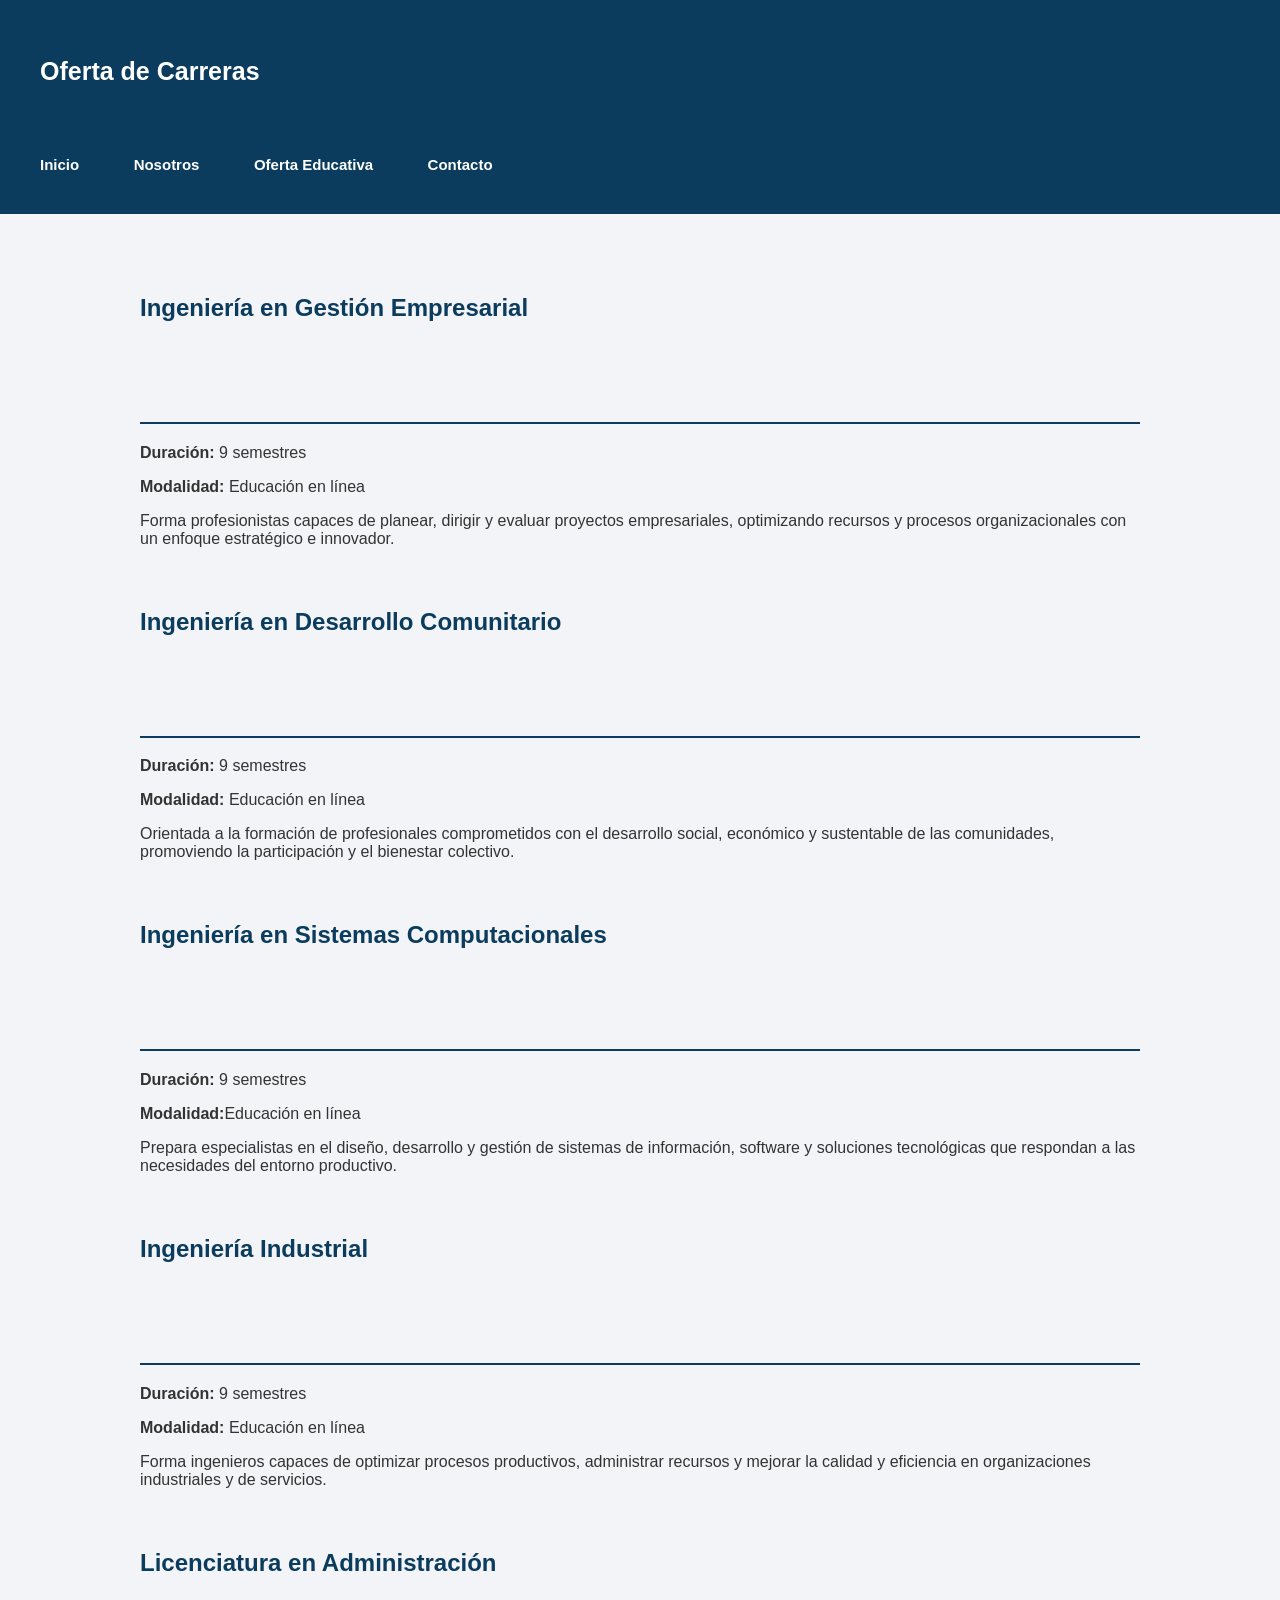
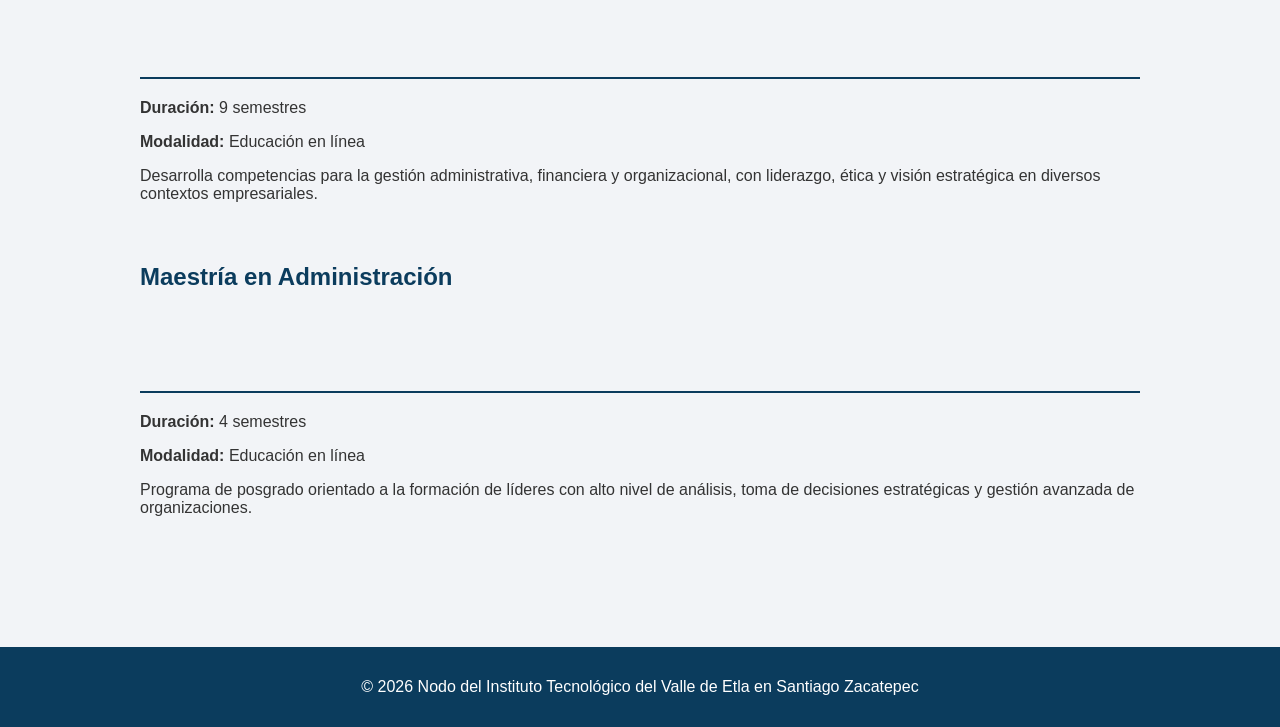
<file: carreras.html>
<!DOCTYPE html>
<html lang="es">
<head>
  <meta charset="UTF-8">
  <title>Carreras</title>
  <link rel="stylesheet" href="css/estilos.css">
</head>
<body>

<header>
  <h1>Oferta de Carreras</h1>

  <!-- MENÚ DE NAVEGACIÓN -->
  <nav>
    <a href="index.html">Inicio</a>
    <a href="nosotros.html">Nosotros</a>

    <div class="dropdown">
      <a href="oferta.html" class="dropbtn">Oferta Educativa</a>
      <div class="dropdown-content">
        <a href="carreras.html">Carreras</a>
        <a href="cursos.html">Cursos</a>
      </div>
    </div>

    <a href="contacto.html">Contacto</a>
  </nav>
</header>


<main class="carreras">

  <section>
    <h2>Ingeniería en Gestión Empresarial</h2>
    <p><strong>Duración:</strong> 9 semestres</p>
    <p><strong>Modalidad:</strong> Educación en línea</p>
    <p class="justificado">
      Forma profesionistas capaces de planear, dirigir y evaluar
      proyectos empresariales, optimizando recursos y procesos
      organizacionales con un enfoque estratégico e innovador.
    </p>
  </section>

  <section>
    <h2>Ingeniería en Desarrollo Comunitario</h2>
    <p><strong>Duración:</strong> 9 semestres</p>
    <p><strong>Modalidad:</strong> Educación en línea</p>
    <p class="justificado">
      Orientada a la formación de profesionales comprometidos con
      el desarrollo social, económico y sustentable de las comunidades,
      promoviendo la participación y el bienestar colectivo.
    </p>
  </section>

  <section>
    <h2>Ingeniería en Sistemas Computacionales</h2>
    <p><strong>Duración:</strong> 9 semestres</p>
    <p><strong>Modalidad:</strong>Educación en línea</p>
    <p class="justificado">
      Prepara especialistas en el diseño, desarrollo y gestión de
      sistemas de información, software y soluciones tecnológicas
      que respondan a las necesidades del entorno productivo.
    </p>
  </section>

  <section>
    <h2>Ingeniería Industrial</h2>
    <p><strong>Duración:</strong> 9 semestres</p>
    <p><strong>Modalidad:</strong> Educación en línea</p>
    <p class="justificado">
      Forma ingenieros capaces de optimizar procesos productivos,
      administrar recursos y mejorar la calidad y eficiencia en
      organizaciones industriales y de servicios.
    </p>
  </section>

  <section>
    <h2>Licenciatura en Administración</h2>
    <p><strong>Duración:</strong> 9 semestres</p>
    <p><strong>Modalidad:</strong> Educación en línea</p>
    <p class="justificado">
      Desarrolla competencias para la gestión administrativa,
      financiera y organizacional, con liderazgo, ética y visión
      estratégica en diversos contextos empresariales.
    </p>
  </section>

  <section>
    <h2>Maestría en Administración</h2>
    <p><strong>Duración:</strong> 4 semestres</p>
    <p><strong>Modalidad:</strong> Educación en línea</p>
    <p class="justificado">
      Programa de posgrado orientado a la formación de líderes
      con alto nivel de análisis, toma de decisiones estratégicas
      y gestión avanzada de organizaciones.
    </p>
  </section>

</main>

<footer>
  <p>© 2026 Nodo del Instituto Tecnológico del Valle de Etla en Santiago Zacatepec</p>
</footer>
</file>
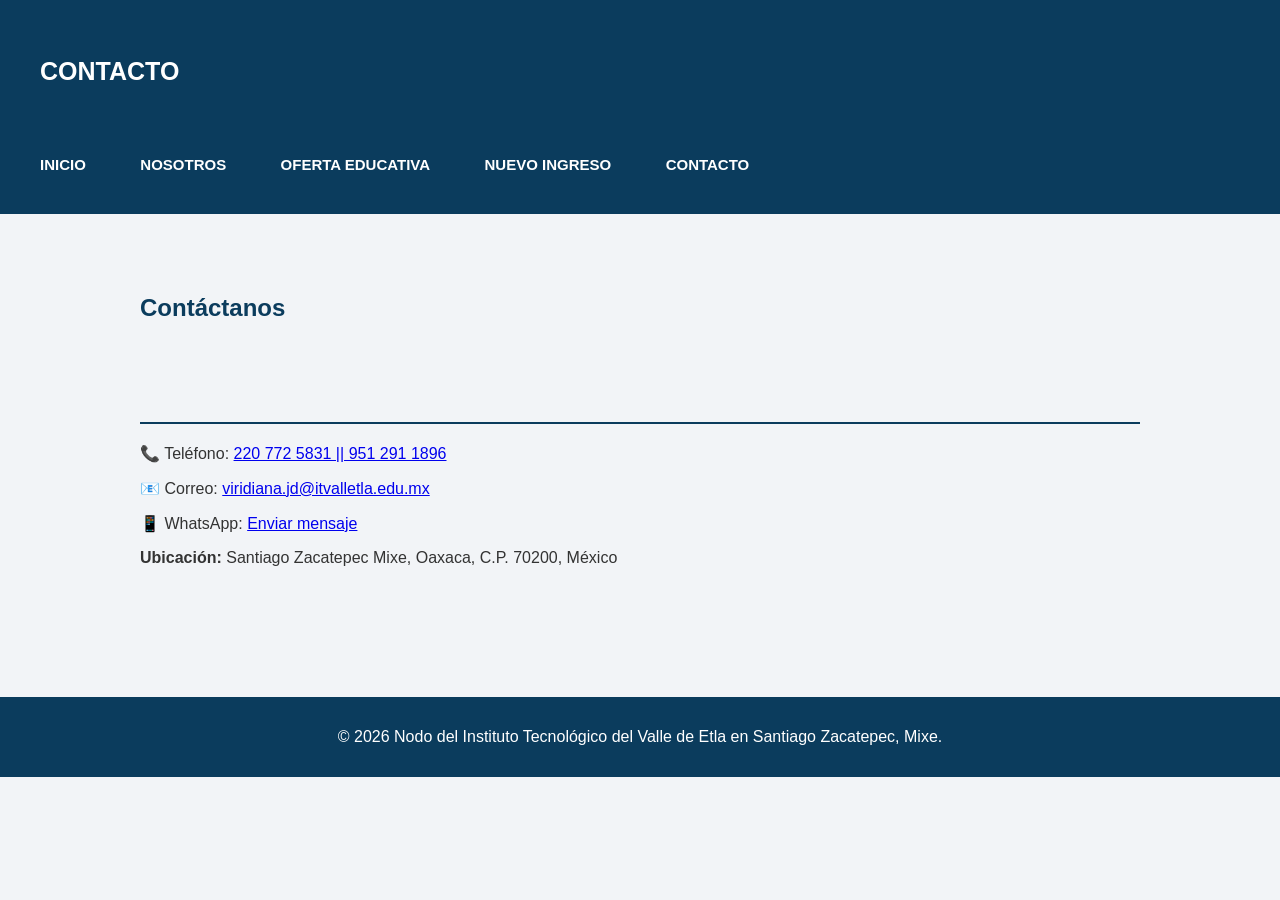
<file: contacto.html>
<!DOCTYPE html>
<html lang="es">
<head>
  <meta charset="UTF-8">
  <title>Contacto</title>
  <link rel="stylesheet" href="css/estilos.css">
</head>
<body>

<header>
  <h1>CONTACTO</h1>

<nav>
  <a href="index.html">INICIO</a>
  <a href="nosotros.html">NOSOTROS</a>

  <div class="dropdown">
    <a href="oferta.html" class="dropbtn">OFERTA EDUCATIVA</a>
    <div class="dropdown-content">
      <a href="sistemas.html">INGENIERIA EN SISTEMAS COMPUTACIONALES</a>
      <a href="industrial.html">INGENIERIA INDUSTRIAL</a>
      <a href="gestion.html">INGENIERIA EN GESTION EMPRESARIAL</a>
      <a href="descomunitario.html">INGENIERIA EN DESARROLLO COMUNITARIO</a>
      <a href="licadmin.html">LICENCIATURA EN ADMINISTRACION</a>
      <a href="maestriaadmin.html">MAESTRIA EN ADMINISTRACION</a>
      <a href="cursos.html">CURSOS</a>
    </div>
  </div>

  <a href="NuevoIngreso.html">NUEVO INGRESO</a>
  <a href="contacto.html">CONTACTO</a>
</nav>

</header>

<main>

<section id="contacto">
  <h2>Contáctanos</h2>

  <p>📞 Teléfono: <a href="tel:220 772 5831 || 951 291 1896 ">220 772 5831 || 951 291 1896</a></p>

  <p>📧 Correo: 
    <a href="mailto:viridiana.jd@itvalletla.edu.mx">
      viridiana.jd@itvalletla.edu.mx
    </a>
  </p>

  <p>📱 WhatsApp: 
    <a href="https://wa.me/2207725831" target="_blank">
      Enviar mensaje
    </a>
  </p>

    <p><strong>Ubicación:</strong> Santiago Zacatepec Mixe, Oaxaca, C.P. 70200, México</p>
</section>


</main>

<footer>
  <p>© 2026 Nodo del Instituto Tecnológico del Valle de Etla en Santiago Zacatepec, Mixe.</p>
</footer>

</body>
</html>
</file>
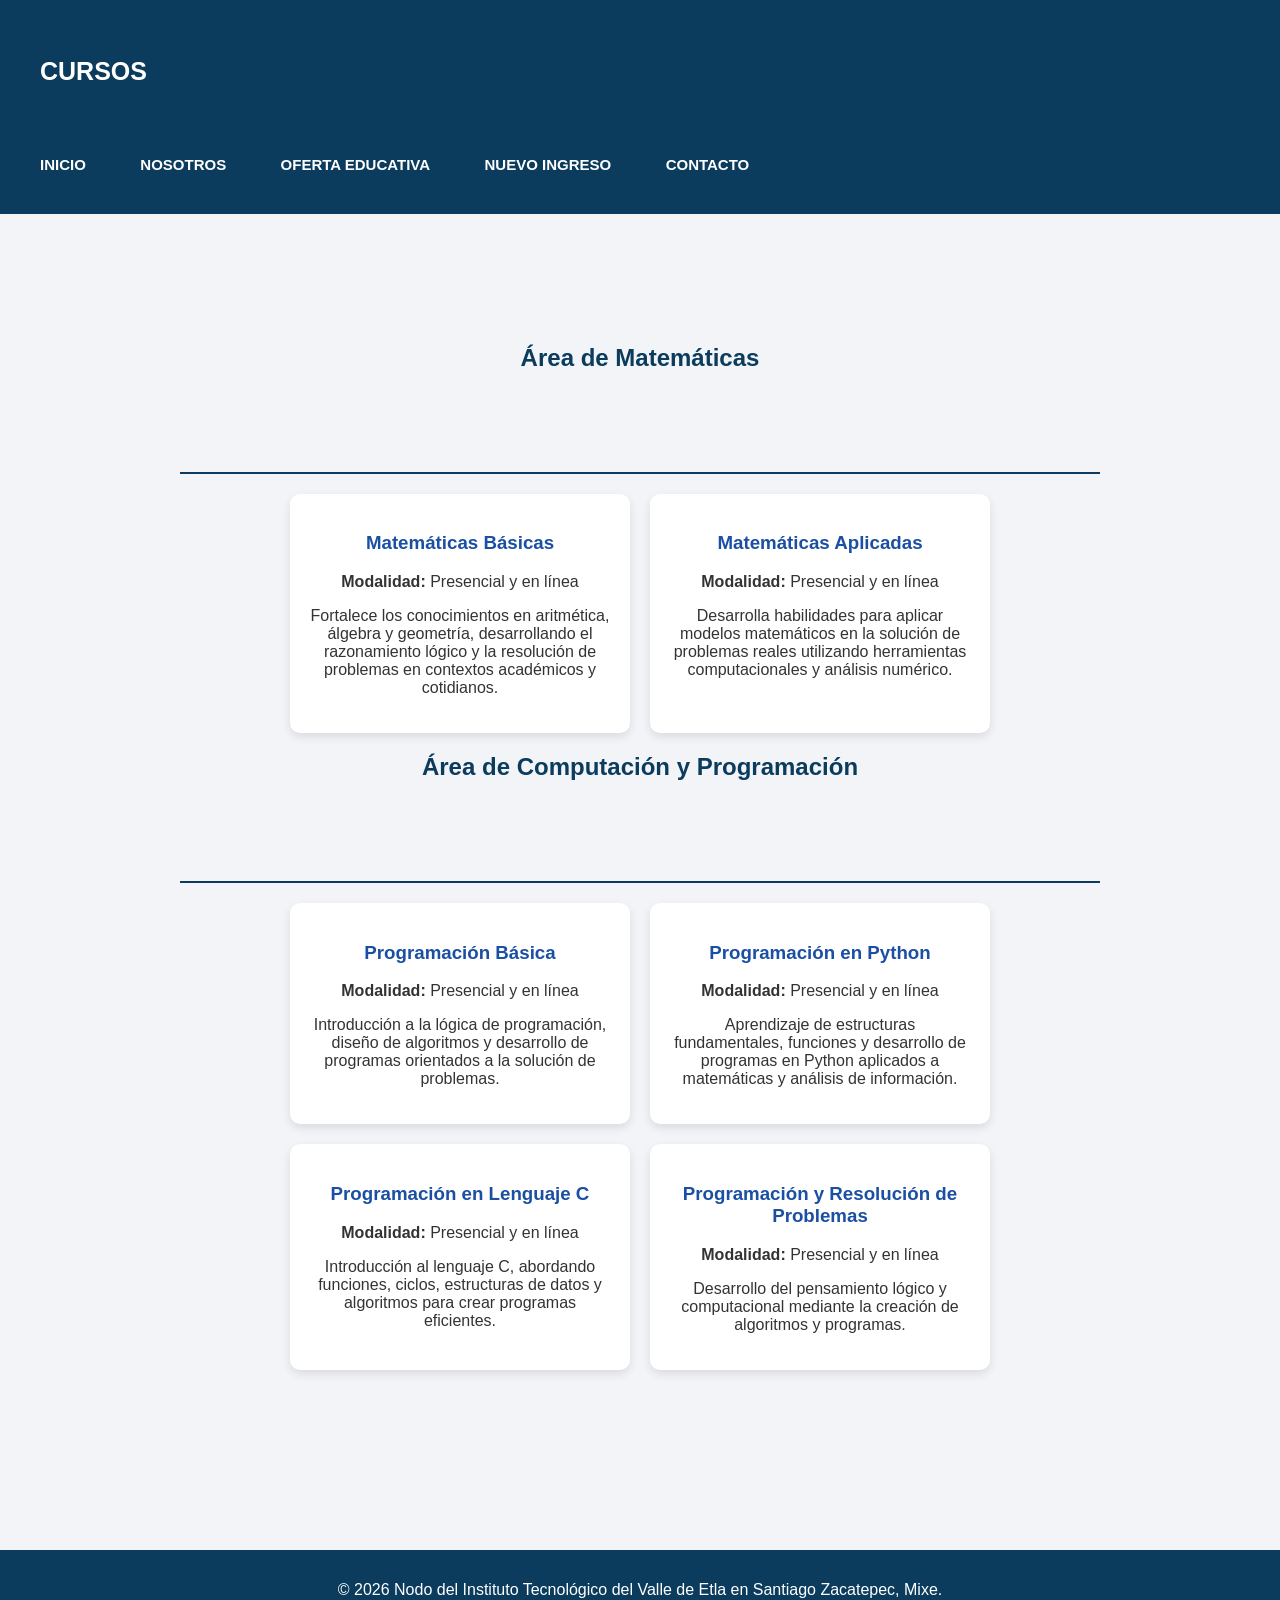
<file: cursos.html>
<!DOCTYPE html>
<html lang="es">
<head>
  <meta charset="UTF-8">
  <title>Cursos</title>
  <link rel="stylesheet" href="css/estilos.css">
</head>
<body>

<header>
 <p>
  <h1>CURSOS</h1>
  </p>
  <nav>
  <a href="index.html">INICIO</a>
  <a href="nosotros.html">NOSOTROS</a>

  <div class="dropdown">
    <a href="oferta.html" class="dropbtn">OFERTA EDUCATIVA</a>
    <div class="dropdown-content">
      <a href="sistemas.html">INGENIERIA EN SISTEMAS COMPUTACIONALES</a>
      <a href="industrial.html">INGENIERIA INDUSTRIAL</a>
      <a href="gestion.html">INGENIERIA EN GESTION EMPRESARIAL</a>
      <a href="descomunitario.html">INGENIERIA EN DESARROLLO COMUNITARIO</a>
      <a href="licadmin.html">LICENCIATURA EN ADMINISTRACION</a>
      <a href="maestriaadmin.html">MAESTRIA EN ADMINISTRACION</a>
      <a href="cursos.html">CURSOS</a>
    </div>
  </div>

  <a href="NuevoIngreso.html">NUEVO INGRESO</a>
  <a href="contacto.html">CONTACTO</a>
  </nav>
</header>

<main class="cursos">

<section class="cursos">

<h2>Área de Matemáticas</h2>

<div class="contenedor-cursos">

<div class="curso">
<h3>Matemáticas Básicas</h3>
<p><strong>Modalidad:</strong> Presencial y en línea</p>
<p>Fortalece los conocimientos en aritmética, álgebra y geometría, desarrollando el razonamiento lógico y la resolución de problemas en contextos académicos y cotidianos.</p>
</div>

<div class="curso">
<h3>Matemáticas Aplicadas</h3>
<p><strong>Modalidad:</strong> Presencial y en línea</p>
<p>Desarrolla habilidades para aplicar modelos matemáticos en la solución de problemas reales utilizando herramientas computacionales y análisis numérico.</p>
</div>

</div>


<h2>Área de Computación y Programación</h2>

<div class="contenedor-cursos">

<div class="curso">
<h3>Programación Básica</h3>
<p><strong>Modalidad:</strong> Presencial y en línea</p>
<p>Introducción a la lógica de programación, diseño de algoritmos y desarrollo de programas orientados a la solución de problemas.</p>
</div>

<div class="curso">
<h3>Programación en Python</h3>
<p><strong>Modalidad:</strong> Presencial y en línea</p>
<p>Aprendizaje de estructuras fundamentales, funciones y desarrollo de programas en Python aplicados a matemáticas y análisis de información.</p>
</div>

<div class="curso">
<h3>Programación en Lenguaje C</h3>
<p><strong>Modalidad:</strong> Presencial y en línea</p>
<p>Introducción al lenguaje C, abordando funciones, ciclos, estructuras de datos y algoritmos para crear programas eficientes.</p>
</div>

<div class="curso">
<h3>Programación y Resolución de Problemas</h3>
<p><strong>Modalidad:</strong> Presencial y en línea</p>
<p>Desarrollo del pensamiento lógico y computacional mediante la creación de algoritmos y programas.</p>
</div>

</div>

</section>

</main>

<footer>
  <p>© 2026 Nodo del Instituto Tecnológico del Valle de Etla en Santiago Zacatepec, Mixe.</p>
</footer>

</body>
</html>
</file>
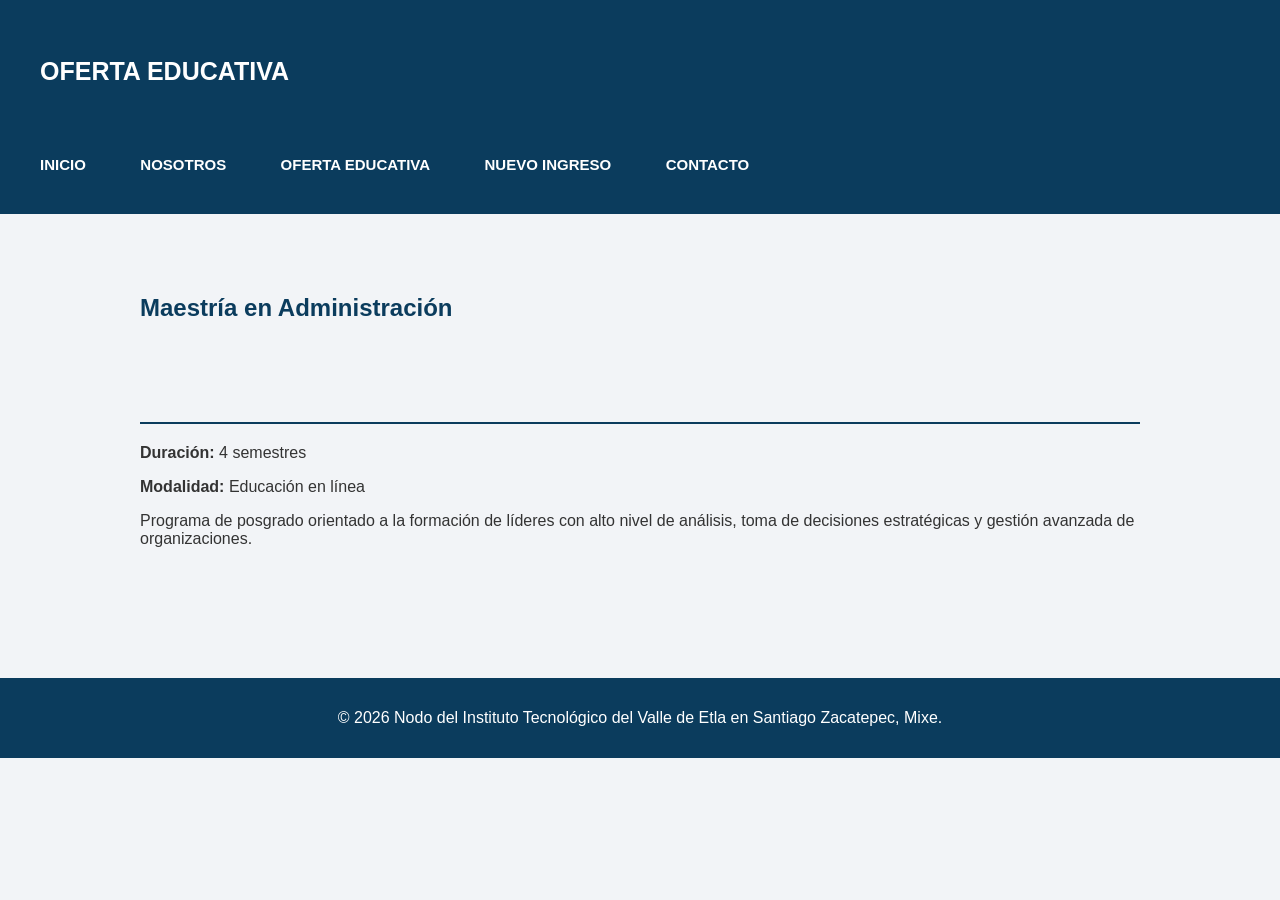
<file: maestriaadmin.html>
<!DOCTYPE html>
<html lang="es">
<head>
  <meta charset="UTF-8">
  <title>Cursos</title>
  <link rel="stylesheet" href="css/estilos.css">
</head>
<body>

<header>
 <p>
  <h1>OFERTA EDUCATIVA</h1>
  </p>
  <!-- MENÚ DE NAVEGACIÓN -->
  <nav>
  <a href="index.html">INICIO</a>
  <a href="nosotros.html">NOSOTROS</a>

  <div class="dropdown">
    <a href="oferta.html" class="dropbtn">OFERTA EDUCATIVA</a>
    <div class="dropdown-content">
      <a href="sistemas.html">INGENIERIA EN SISTEMAS COMPUTACIONALES</a>
      <a href="industrial.html">INGENIERIA INDUSTRIAL</a>
      <a href="gestion.html">INGENIERIA EN GESTION EMPRESARIAL</a>
      <a href="descomunitario.html">INGENIERIA EN DESARROLLO COMUNITARIO</a>
      <a href="licadmin.html">LICENCIATURA EN ADMINISTRACION</a>
      <a href="maestriaadmin.html">MAESTRIA EN ADMINISTRACION</a>
      <a href="cursos.html">CURSOS</a>
    </div>
  </div>


  <a href="NuevoIngreso.html">NUEVO INGRESO</a>
  <a href="contacto.html">CONTACTO</a>
  </nav>
</header>

<main class="Maestría en Administración">

  <section>
    <h2>Maestría en Administración</h2>
    <p><strong>Duración:</strong> 4 semestres</p>
    <p><strong>Modalidad:</strong> Educación en línea</p>
    <p class="justificado">
      Programa de posgrado orientado a la formación de líderes
      con alto nivel de análisis, toma de decisiones estratégicas
      y gestión avanzada de organizaciones.
    </p>
  </section>

</main>

<footer>
  <p>© 2026 Nodo del Instituto Tecnológico del Valle de Etla en Santiago Zacatepec, Mixe.</p>
</footer>

</body>
</html>
</file>
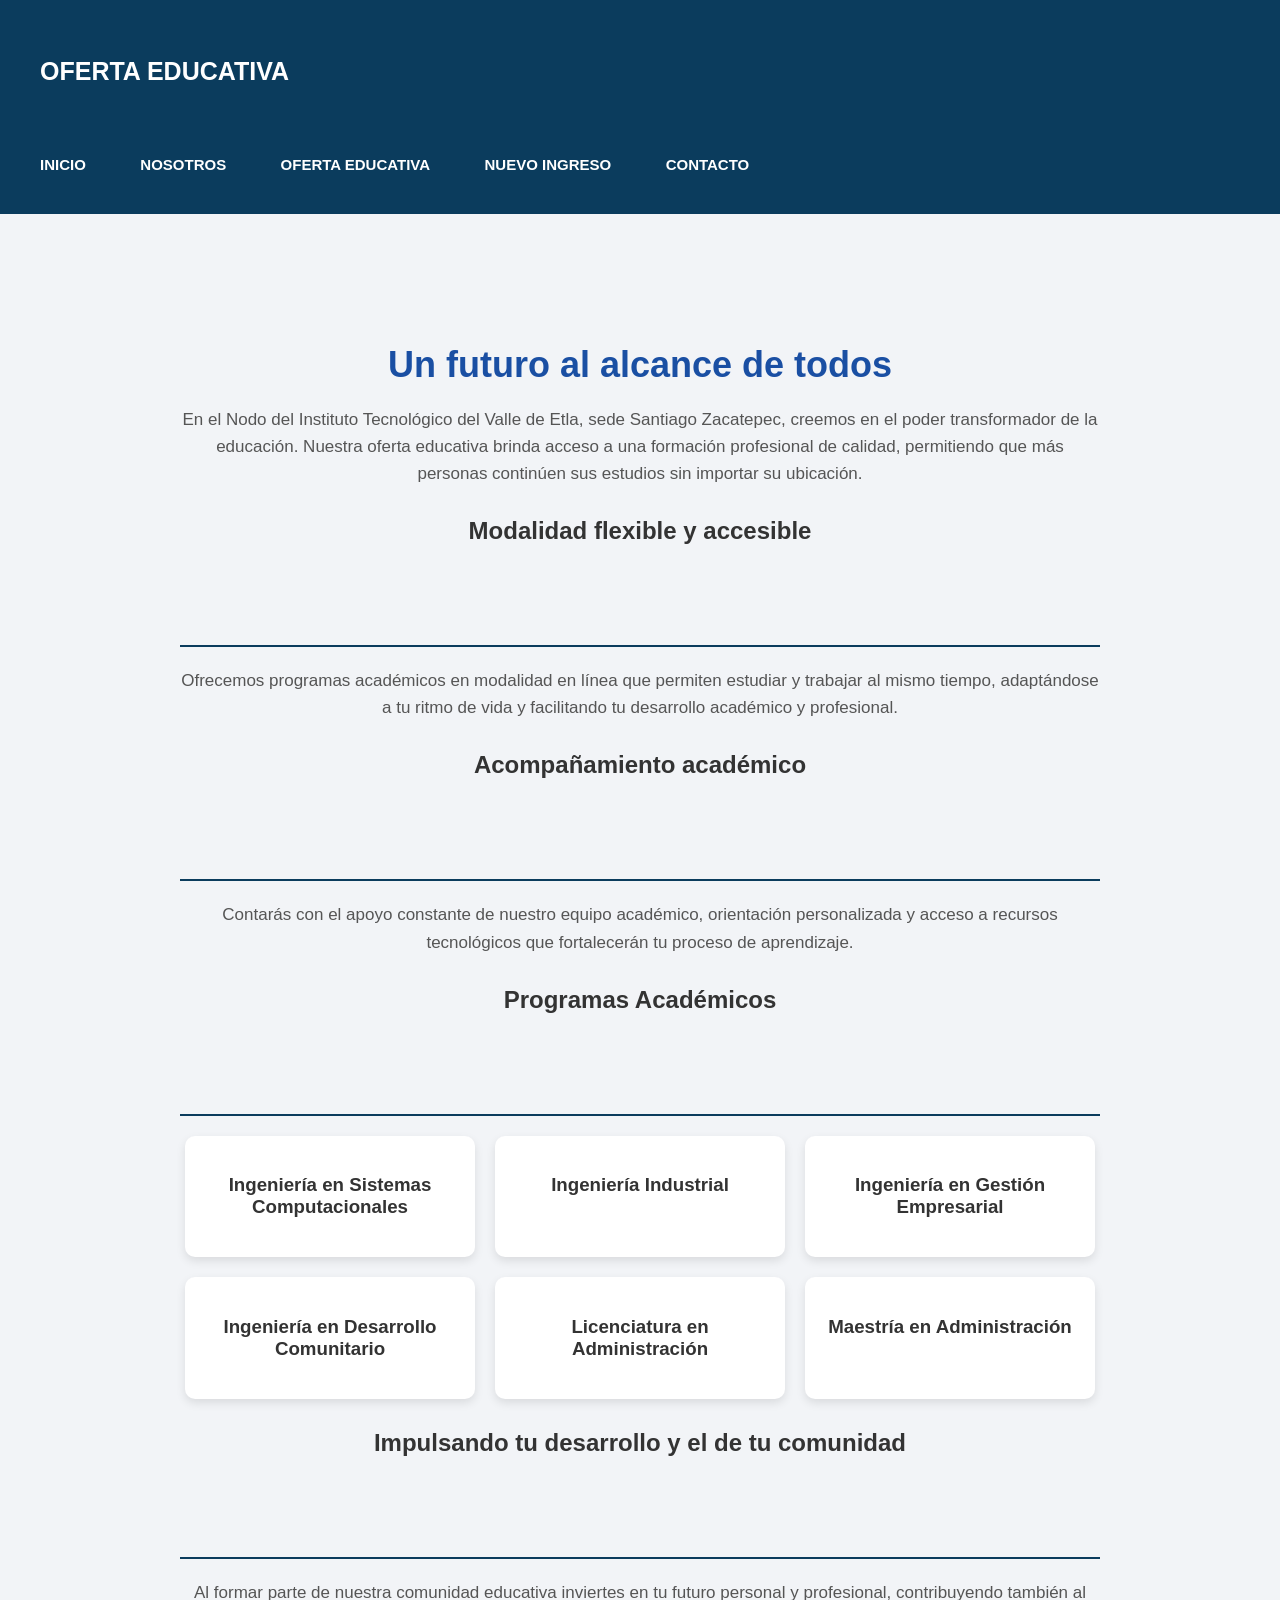
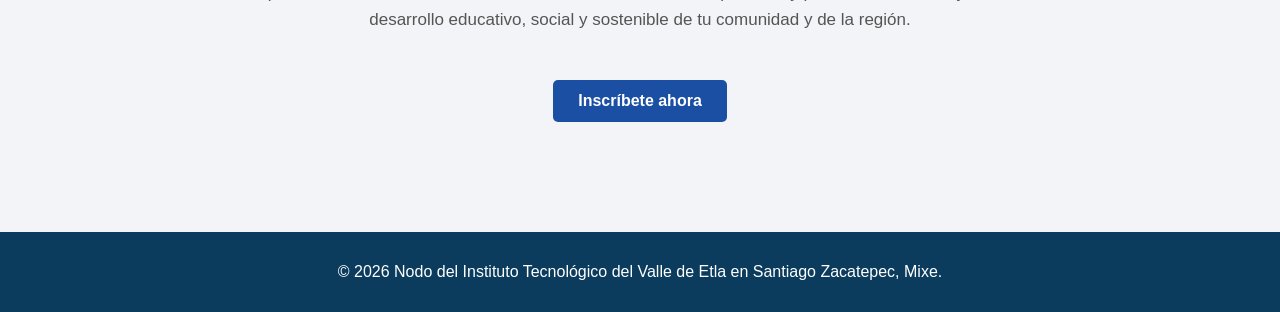
<file: oferta.html>
<!DOCTYPE html>
<html lang="es">
<head>
  <meta charset="UTF-8">
  <title>OFERTA EDUCATIVA</title>
  <link rel="stylesheet" href="css/estilos.css">
</head>
<body>


<header>
  <h1>OFERTA EDUCATIVA</h1>

<nav>
  <a href="index.html">INICIO</a>
  <a href="nosotros.html">NOSOTROS</a>

  <div class="dropdown">
    <a href="oferta.html" class="dropbtn">OFERTA EDUCATIVA</a>
    <div class="dropdown-content">
      <a href="sistemas.html">INGENIERIA EN SISTEMAS COMPUTACIONALES</a>
      <a href="industrial.html">INGENIERIA INDUSTRIAL</a>
      <a href="gestion.html">INGENIERIA EN GESTION EMPRESARIAL</a>
      <a href="descomunitario.html">INGENIERIA EN DESARROLLO COMUNITARIO</a>
      <a href="licadmin.html">LICENCIATURA EN ADMINISTRACION</a>
      <a href="maestriaadmin.html">MAESTRIA EN ADMINISTRACION</a>
      <a href="cursos.html">CURSOS</a>
    </div>
  </div>

  <a href="NuevoIngreso.html">NUEVO INGRESO</a>
  <a href="contacto.html">CONTACTO</a>
  </div>

</nav>

</header>

<main>

<section class="futuro">

<h1>Un futuro al alcance de todos</h1>

<p>
En el Nodo del Instituto Tecnológico del Valle de Etla, sede Santiago Zacatepec,
creemos en el poder transformador de la educación. Nuestra oferta educativa
brinda acceso a una formación profesional de calidad, permitiendo que más
personas continúen sus estudios sin importar su ubicación.
</p>

<h2>Modalidad flexible y accesible</h2>

<p>
Ofrecemos programas académicos en modalidad en línea que permiten estudiar
y trabajar al mismo tiempo, adaptándose a tu ritmo de vida y facilitando
tu desarrollo académico y profesional.
</p>

<h2>Acompañamiento académico</h2>

<p>
Contarás con el apoyo constante de nuestro equipo académico, orientación
personalizada y acceso a recursos tecnológicos que fortalecerán tu proceso
de aprendizaje.
</p>

<h2>Programas Académicos</h2>

<div class="programas">

<div class="programa">
<h3>Ingeniería en Sistemas Computacionales</h3>
</div>

<div class="programa">
<h3>Ingeniería Industrial</h3>
</div>

<div class="programa">
<h3>Ingeniería en Gestión Empresarial</h3>
</div>

<div class="programa">
<h3>Ingeniería en Desarrollo Comunitario</h3>
</div>

<div class="programa">
<h3>Licenciatura en Administración</h3>
</div>

<div class="programa">
<h3>Maestría en Administración</h3>
</div>

</div>

<h2>Impulsando tu desarrollo y el de tu comunidad</h2>

<p>
Al formar parte de nuestra comunidad educativa inviertes en tu futuro
personal y profesional, contribuyendo también al desarrollo educativo,
social y sostenible de tu comunidad y de la región.
</p>

<a href="https://itvetla.mindbox.app/login/aspirante" class="boton" target="_blank">Inscríbete ahora</a>

</section>

</main>

<footer>
  <p>© 2026 Nodo del Instituto Tecnológico del Valle de Etla en Santiago Zacatepec, Mixe.</p>
</footer>

</body>
</html>
</file>
<file: css/estilos.css>
/* Asegura que HTML y BODY ocupen todo el alto de la ventana */
html, body {
  height: 100%;
  margin: 0;
  padding: 0;
}

body {
  font-family: Arial, Helvetica, sans-serif;
  background-color: #f2f4f7; /* Color de respaldo para el body */
  color: #333;
}

/* ENCABEZADO */
header {
  background-color: #0b3c5d;
  color: white;
  padding: 40px;
}

header h1 {
  font-size: 25px; /* tamaño del texto del titulo */
  /*margin: 4;*/
}

/* MENÚ */
nav {
  margin-top: 70px;
}

nav a {
  color: white;
  text-decoration: none;
  margin-right: 50px;
  font-weight: bold;
  font-size: 15px;
}

nav a:hover {
  text-decoration: underline;
}

/* CONTENIDO PRINCIPAL */
main {
  max-width: 1000px;
  margin: 30px auto;
  background-color: transparent; /* <-- ¡IMPORTANTE: ESTE ES EL CAMBIO CLAVE! */
  padding: 30px;
  border-radius: 5px;
}

/* Si quieres que el contenido dentro del main tenga un fondo blanco,
   necesitarás envolverlo en un div y darle estilo a ese div.
   Por ejemplo, en tu HTML: <main><div class="contenido-blanco">...</div></main>
   Y aquí el CSS:
.contenido-blanco {
  background-color: white;
  padding: 30px;
  border-radius: 5px;
}
*/

/* SECCIONES */
section {
  margin-bottom: 60px;
}

section h2 {
  border-bottom: 2px solid #0b3c5d;
  padding-bottom: 100px; /* Esto es mucho espacio, revisa si es intencional */
  color: #0b3c5d;
}

/* LISTAS */
ul {
  padding-left: 20px;
}

/* PIE DE PÁGINA */
footer {
  background-color: #0b3c5d;
  color: white;
  text-align: center;
  padding: 15px;
  margin-top: 40px;
}

/* RESPONSIVE */
@media (max-width: 768px) {
  main {
    margin: 15px;
    padding: 20px;
  }

  nav a {
    display: block;
    margin: 8px 0;
  }
}

/* CONTENEDOR DEL DESPLEGABLE */
.dropdown {
  position: relative;
  display: inline-block;
}

/* BOTÓN PRINCIPAL */
.dropbtn {
  font-weight: bold;
}

/* CONTENIDO OCULTO */
.dropdown-content {
  display: none;
  position: absolute;
  background-color: #0b3c5d;
  min-width: 200px;
  box-shadow: 0 4px 8px rgba(0,0,0,0.2);
  z-index: 1;
}

/* LINKS DEL SUBMENÚ */
.dropdown-content a {
  color: white;
  padding: 12px 16px;
  text-decoration: none;
  display: block;
}

/* EFECTO HOVER */
.dropdown-content a:hover {
  background-color: #08314a;
}

/* MOSTRAR SUBMENÚ */
.dropdown:hover .dropdown-content {
  display: block;
}

.pdf-section {
  margin-top: 40px;
}

.btn-descargar {
  background-color: #8B0000;
  color: white;
  padding: 12px 20px;
  text-decoration: none;
  border-radius: 8px;
  font-weight: bold;
}

.btn-descargar:hover {
  background-color: #B22222;
}

.contenedor-logos {
  text-align: center;  /* centra las imágenes */
}

.imagen-footer,
.logo-pequeno {
  width: 250px;        /* mismo tamaño */
  margin: 20px;
}

/* -- CAMBIOS PARA EL FONDO -- */
/* Esta es la clase que se aplica al body en index.html */
.fondo-index{
   background: linear-gradient(
      rgba(255,255,255,0.1),
      rgba(255,255,255,0.1)
    ),
    url("Fondo.png"); /* Asegúrate de que esta ruta sea EXACTA */
  background-size: cover;
  background-position: center; /* Mejor centrado para imágenes de fondo */
  background-repeat: no-repeat;
  background-attachment: fixed;
  background-color: #f2f4f7; /* Un color de respaldo si la imagen no carga */
}

/* ---- OTROS ESTILOS ---- */
.galeria{
  display: flex;
  flex-wrap: wrap;
  justify-content: center;
  gap: 20px;
}

.galeria img{
  width:300px;
  height:200px;
  object-fit:cover;
  border-radius:10px;
}

.cursos{
    padding:40px;
    text-align:center;
}

.contenedor-cursos{
    display:flex;
    flex-wrap:wrap;
    justify-content:center;
    gap:20px;
}

.curso{
    background:white;
    width:300px;
    padding:20px;
    border-radius:10px;
    box-shadow:0px 4px 10px rgba(0,0,0,0.1);
    transition:transform 0.3s;
}

.curso:hover{
    transform:scale(1.05);
}

.curso h3{
    color:#1a4fa3;
}

.futuro{
max-width:1000px;
margin:auto;
padding:40px;
text-align:center;
}

.futuro h1{
font-size:36px;
color:#1a4fa3;
margin-bottom:20px;
}

.futuro h2{
margin-top:30px;
color:#333;
}

.futuro p{
font-size:17px;
line-height:1.6;
color:#555;
}

.programas{
display:flex;
flex-wrap:wrap;
justify-content:center;
gap:20px;
margin-top:20px;
}

.programa{
background:white;
padding:20px;
width:250px;
border-radius:10px;
box-shadow:0px 4px 10px rgba(0,0,0,0.1);
transition:0.3s;
}

.programa:hover{
transform:scale(1.05);
}

.boton{
display:inline-block;
margin-top:30px;
padding:12px 25px;
background:#1a4fa3;
color:white;
text-decoration:none;
border-radius:5px;
font-weight:bold;
}

.boton:hover{
background:#163d7a;
}

/* CONTENEDOR GENERAL */

.contenedor-nosotros{
max-width:1100px;
margin:auto;
padding:40px;
}

/* BLOQUES DE INFORMACION */

.bloque-nosotros{
background:white;
padding:25px;
margin-bottom:25px;
border-radius:10px;
box-shadow:0 4px 10px rgba(0,0,0,0.1);
}

.bloque-nosotros h2{
color:#1a4fa3;
margin-bottom:15px;
}

/* MISION Y VISION EN COLUMNAS */

.mision-vision{
display:flex;
gap:20px;
flex-wrap:wrap;
}

.mision-vision .bloque-nosotros{
flex:1;
min-width:300px;
}

/* VALORES */

.valores ul{
list-style:none;
padding:0;
}

.valores li{
padding:8px;
font-weight:500;
}

/* GALERIA */

.galeria{
display:flex;
justify-content:center;
gap:20px;
margin-top:30px;
flex-wrap:wrap;
}

.galeria img{
width:300px;
border-radius:10px;
box-shadow:0 4px 10px rgba(0,0,0,0.2);
}

/*-------Sistemas Computacionales----------------*/
</file>
